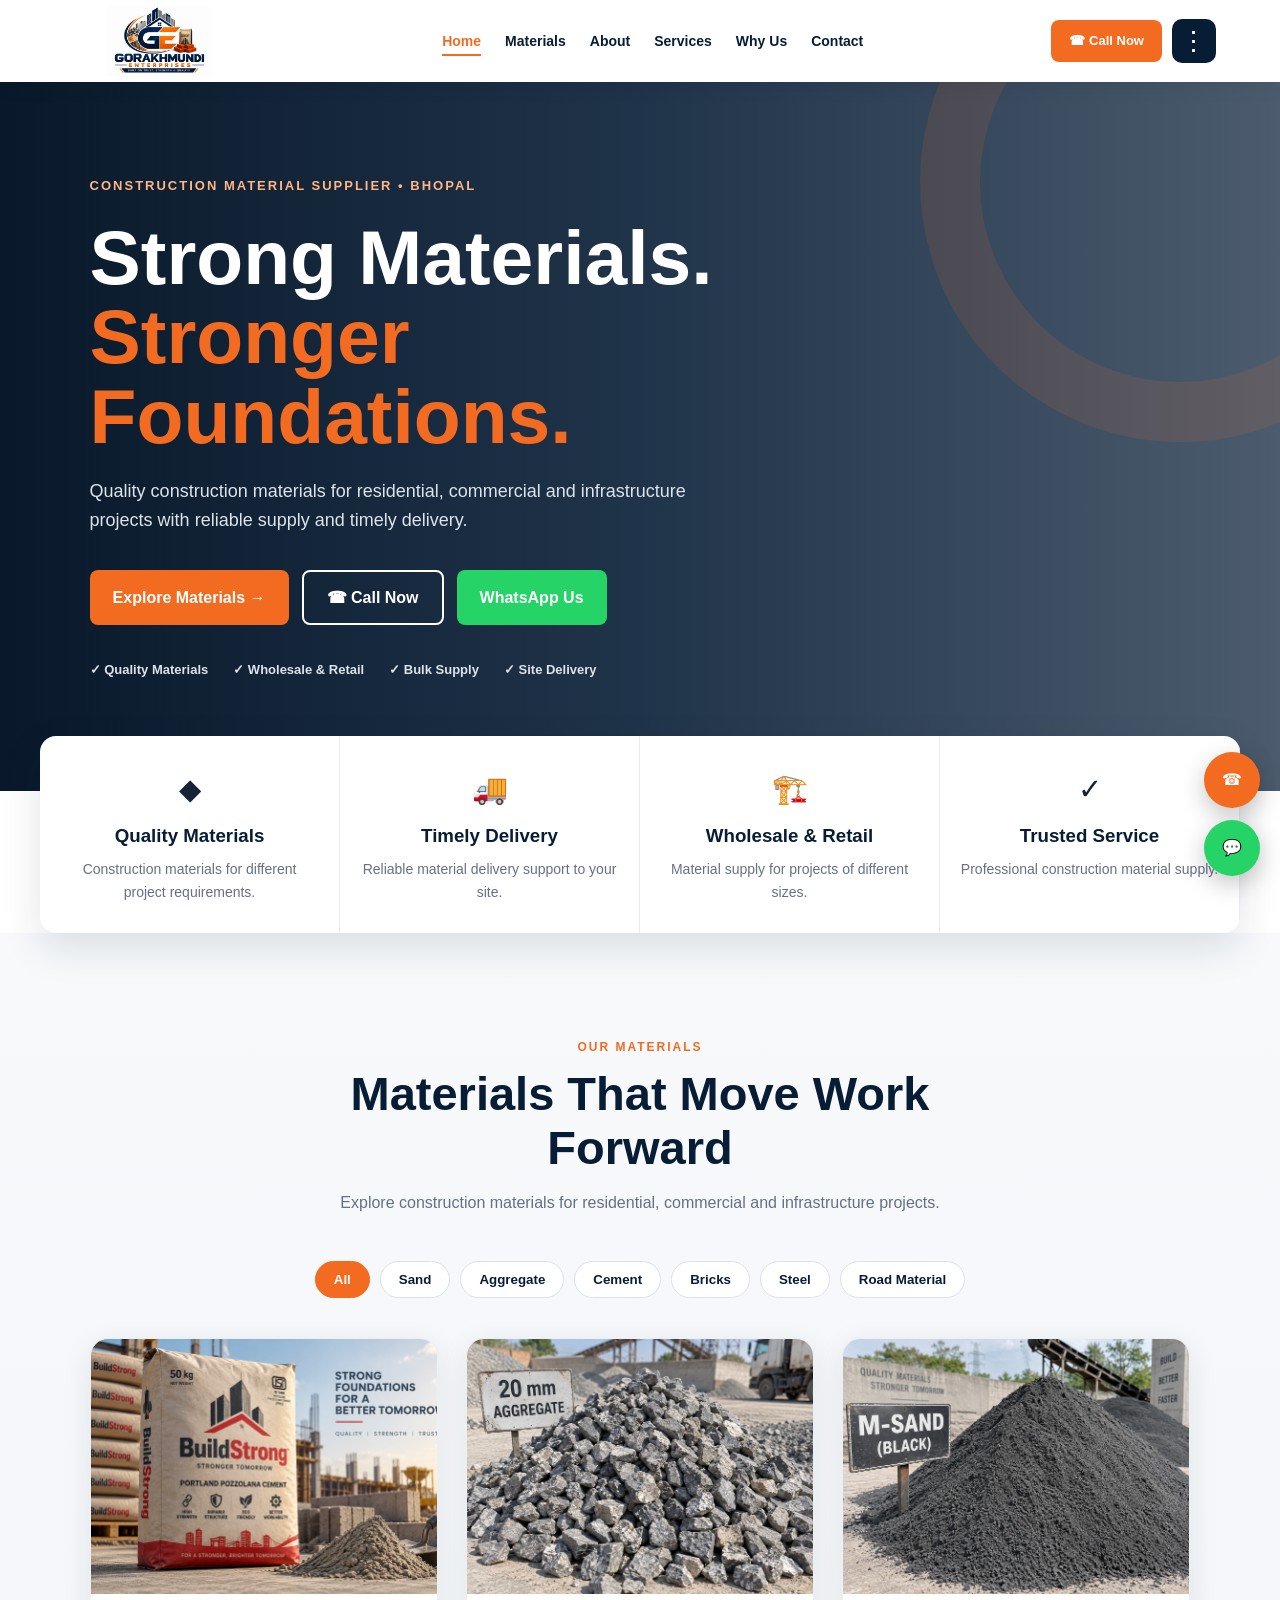
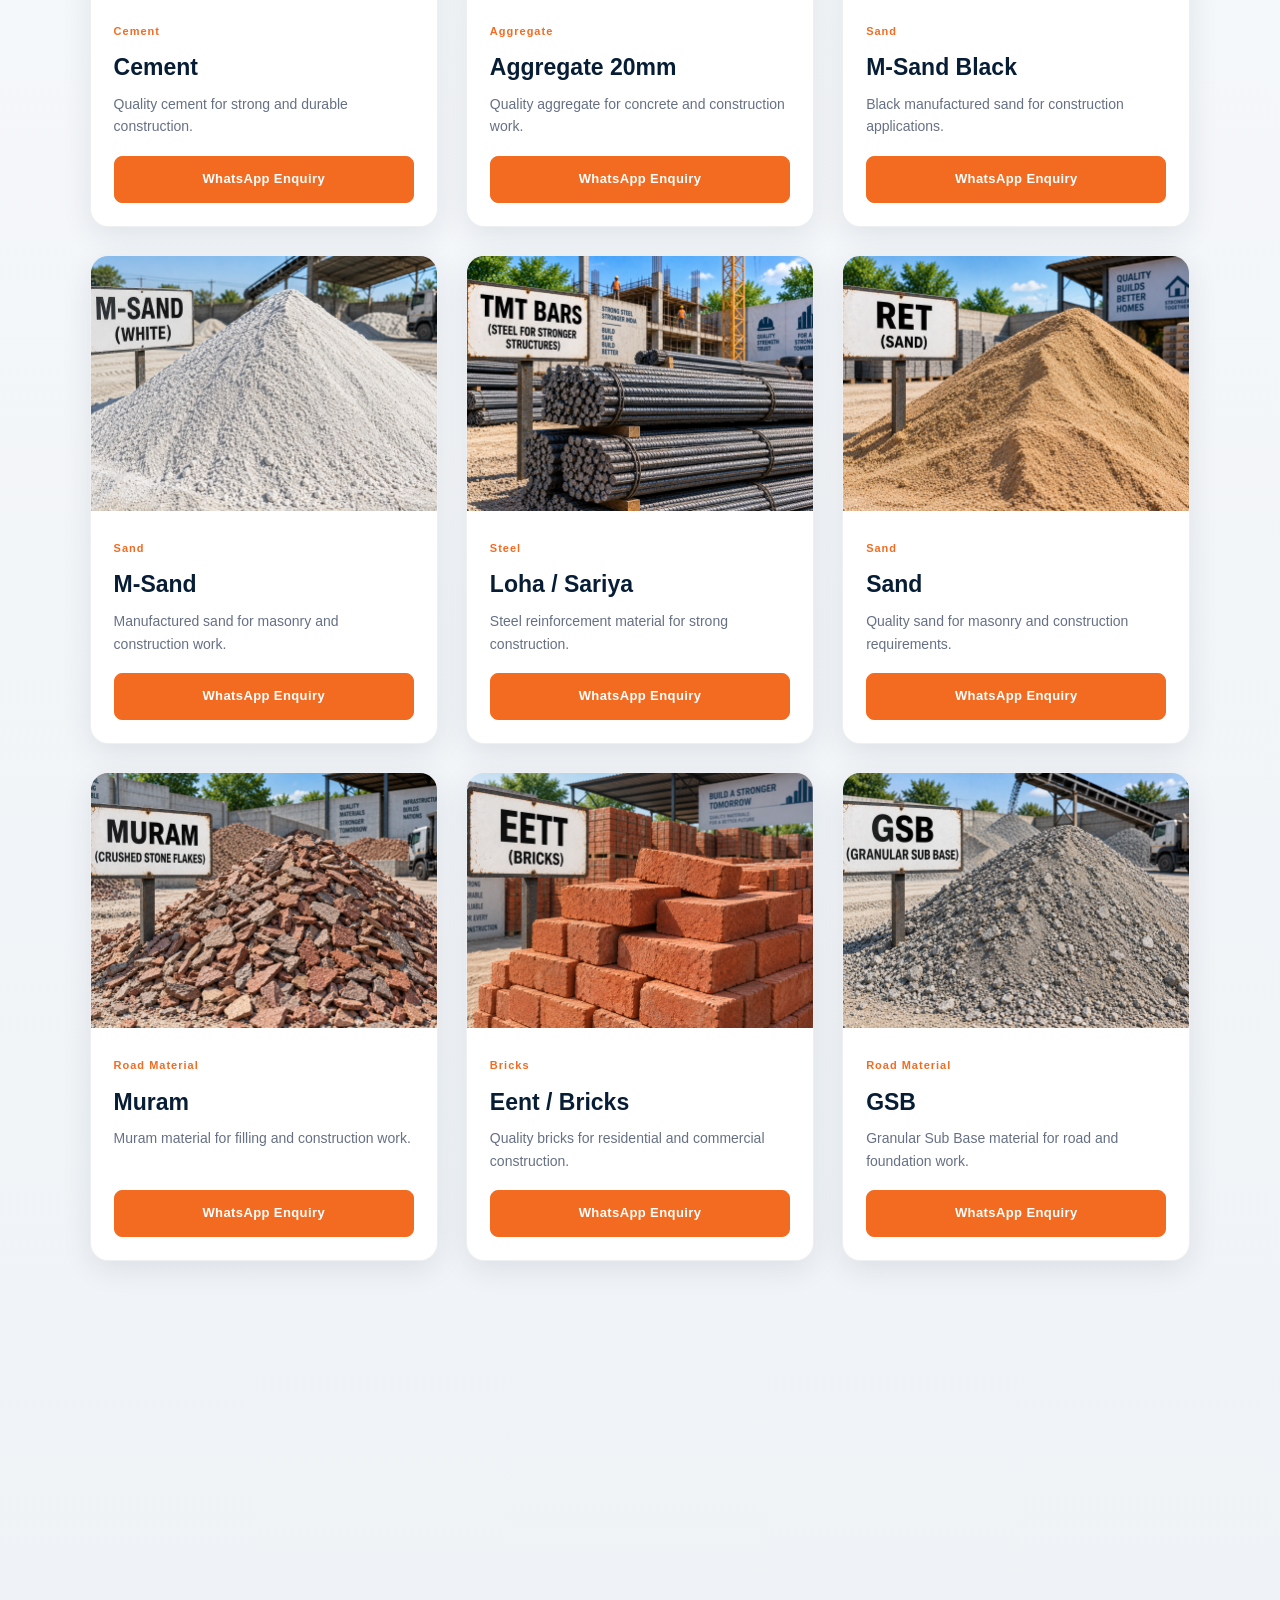
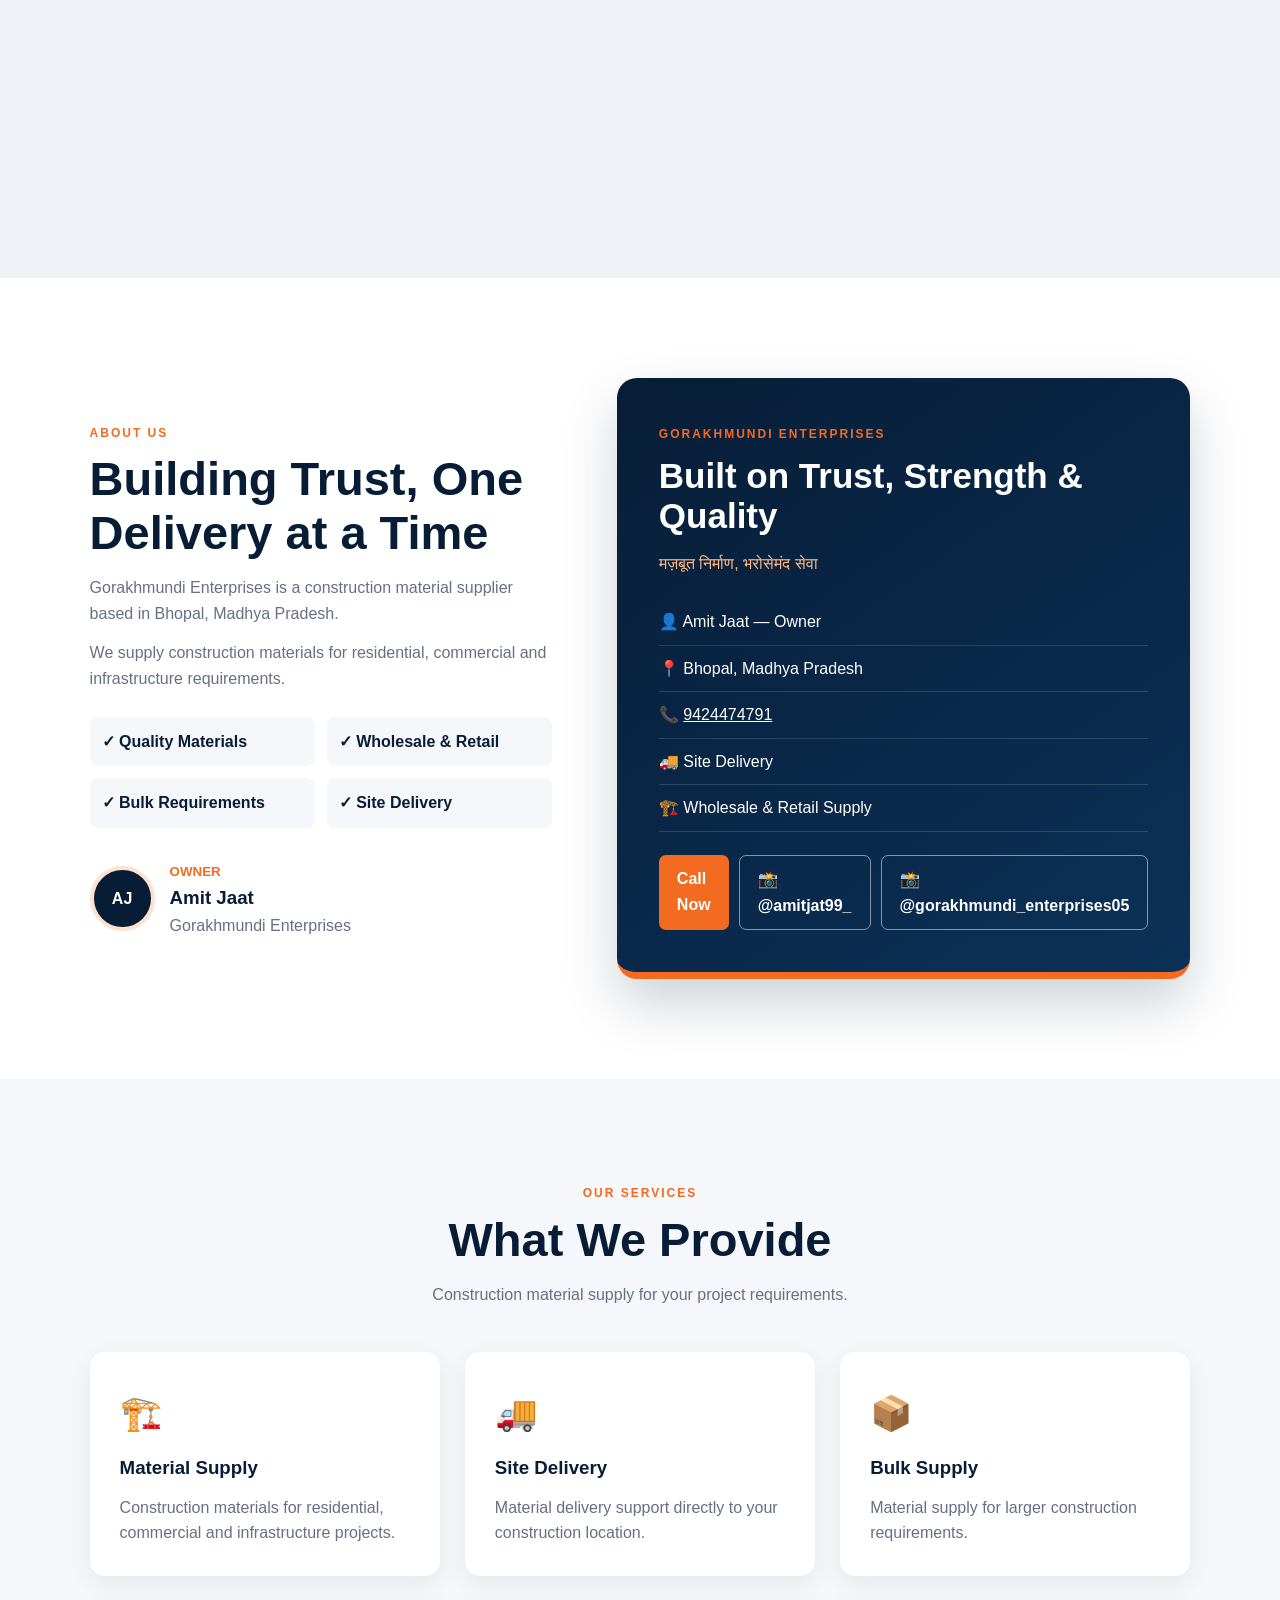
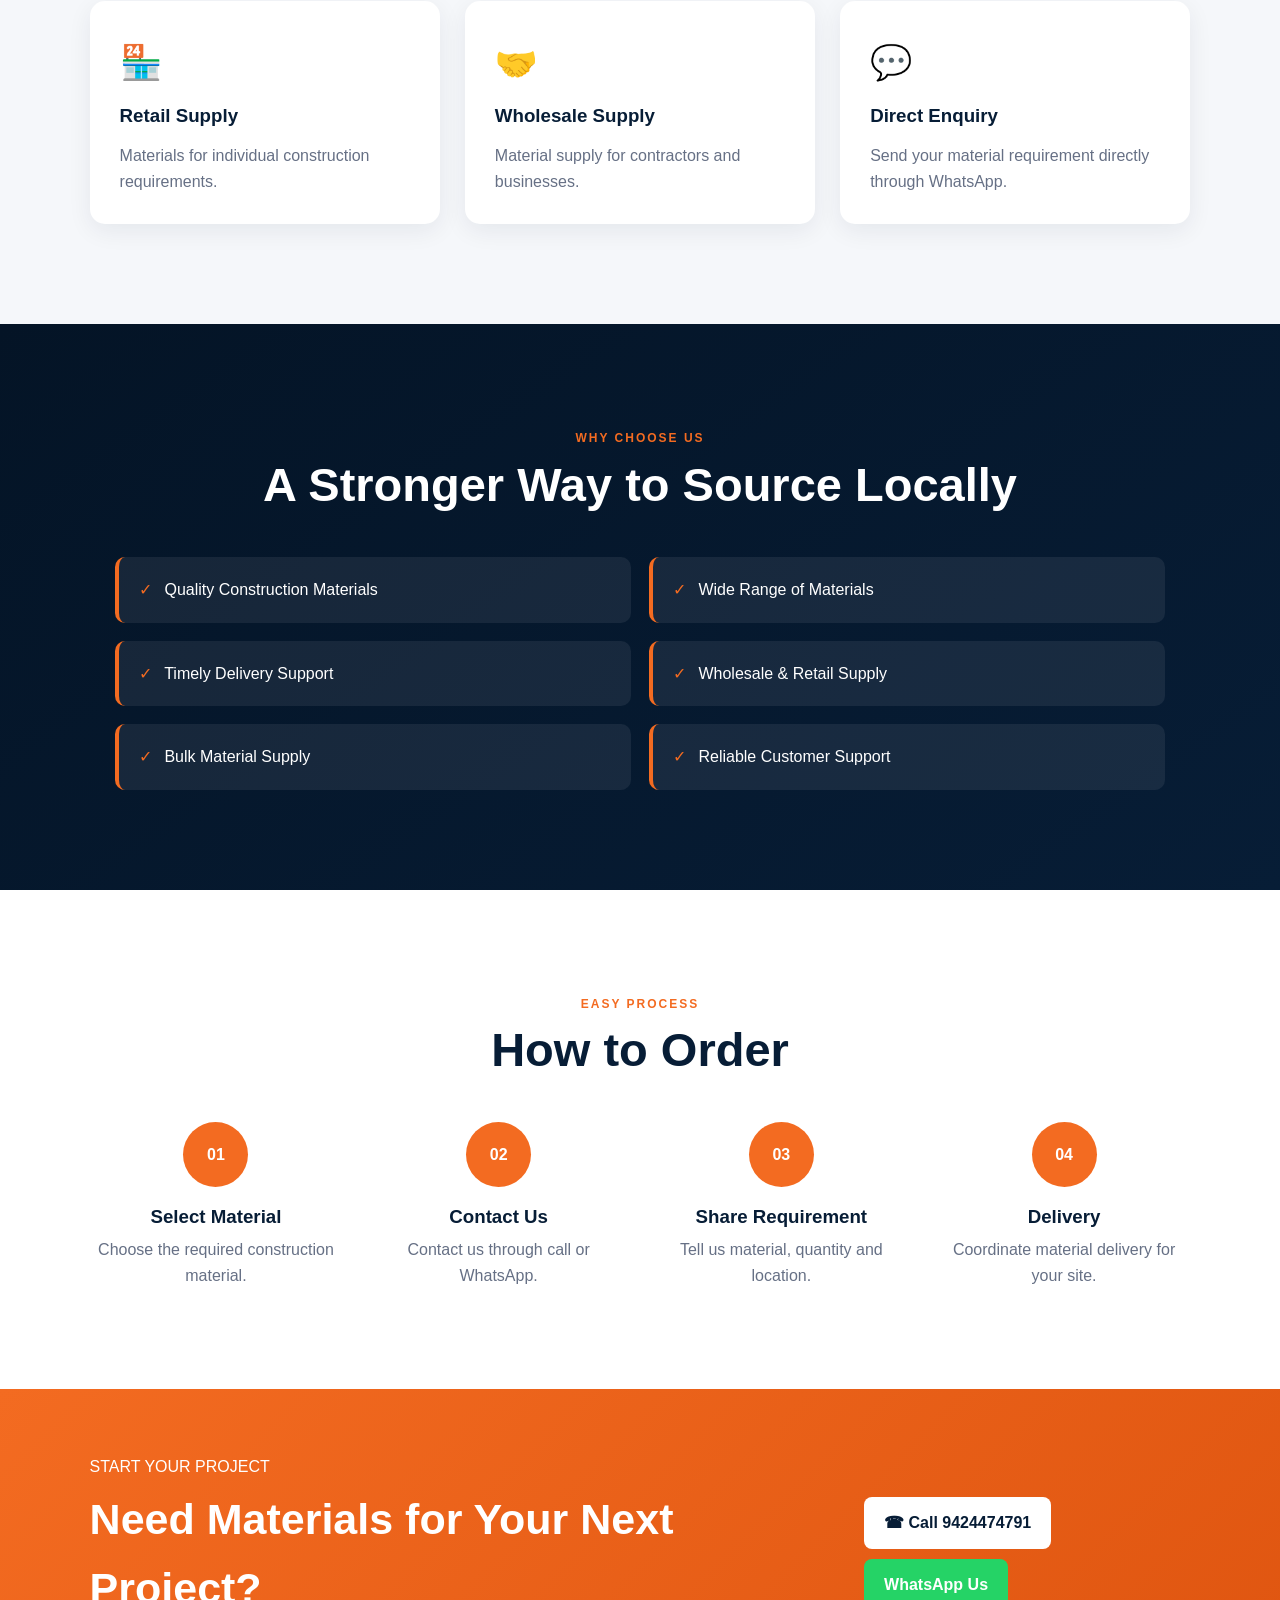
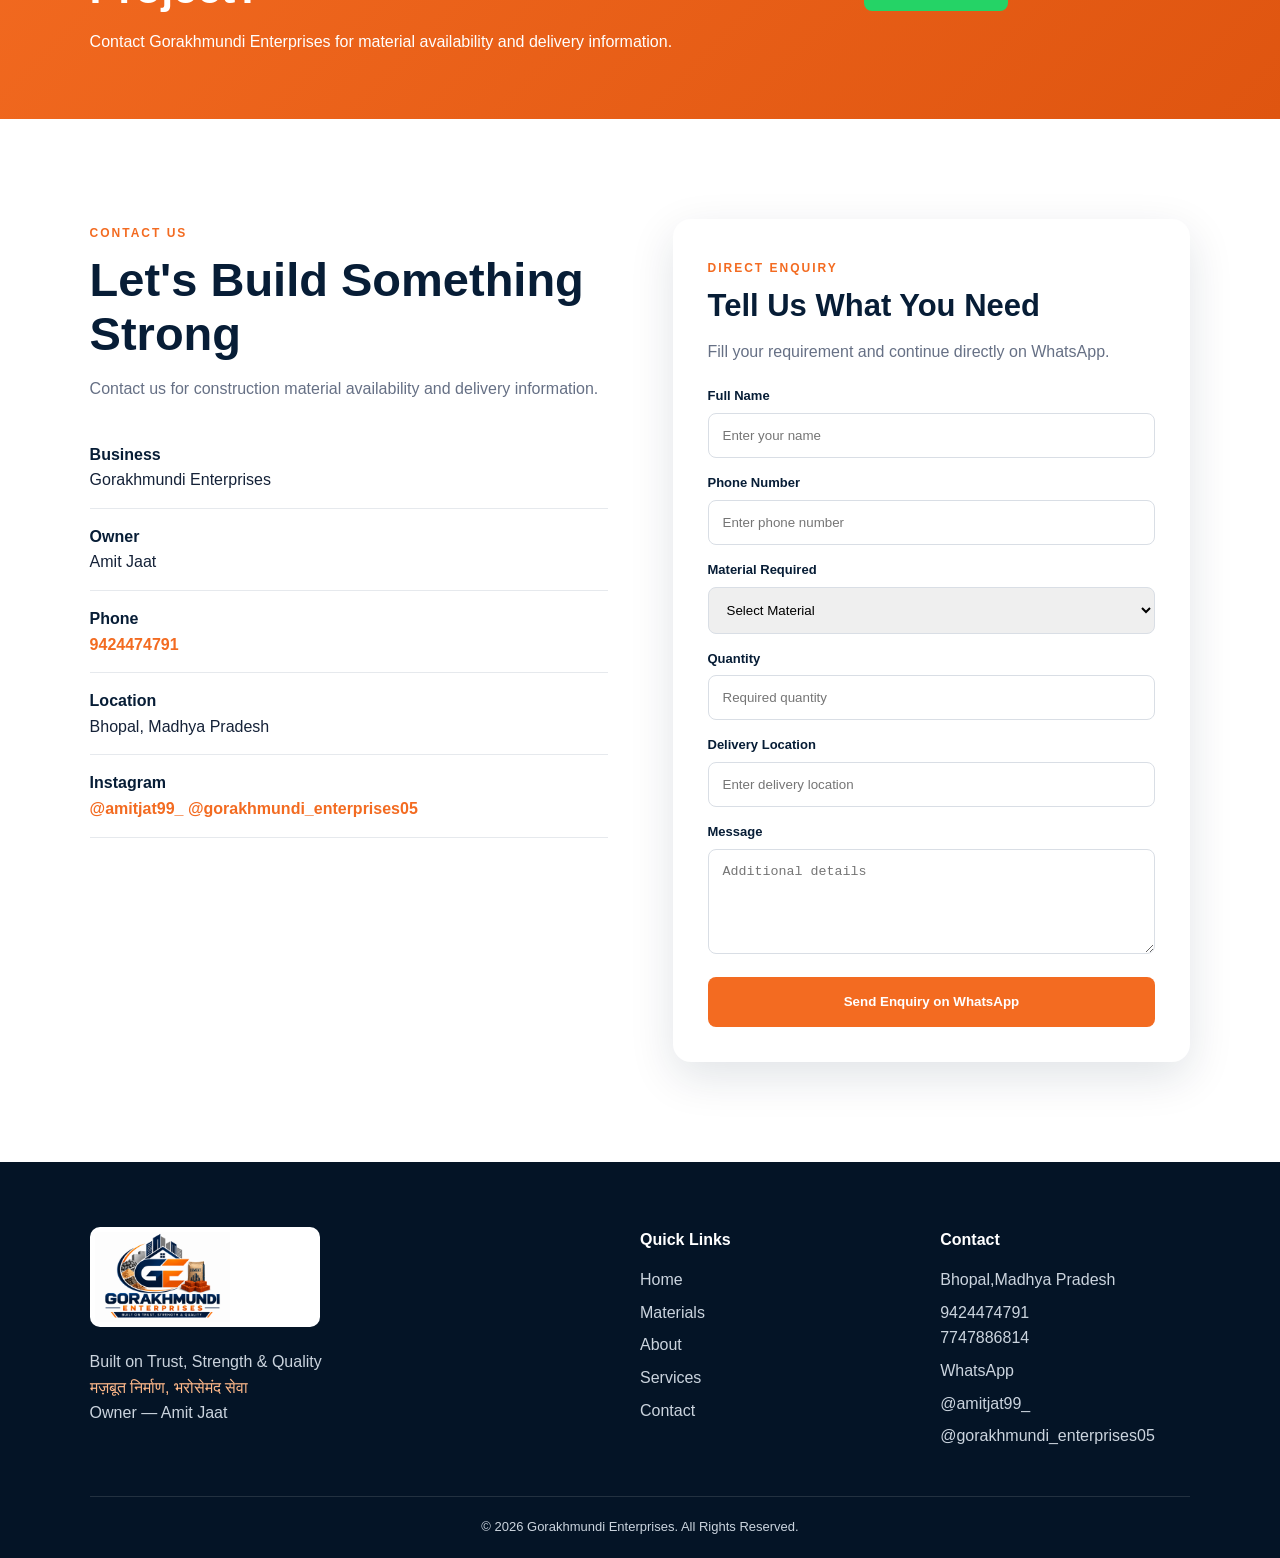
<file: index.html>
<!DOCTYPE html>
<html lang="en">

<head>
    <meta charset="UTF-8">
    <meta name="viewport" content="width=device-width, initial-scale=1.0">

    <title>Gorakhmundi | Gorakhmundi Enterprises - Construction Material Supplier in Bhopal</title>

    <meta name="description" content="Gorakhmundi Enterprises is a construction material supplier in Bhopal, Madhya Pradesh. We supply cement, sand, gitti, M-Sand, bricks and other building materials.">
<meta name="robots" content="index, follow">
    <link rel="stylesheet" href="style.css">
</head>

<body>

    <!-- ================= NAVBAR ================= -->

    <header id="header">

        <nav class="navbar">

            <!-- NEW LOGO -->
            <a href="#home" class="logo">
                <img src="logo.png"
                     alt="Gorakhmundi Enterprises"
                     class="main-logo">
            </a>


            <!-- NAVIGATION -->

            <ul class="nav-links" id="navLinks">

                <li><a href="#home">Home</a></li>

                <li>
                    <a href="#products">
                        Materials
                    </a>
                </li>

                <li>
                    <a href="#about">
                        About
                    </a>
                </li>

                <li>
                    <a href="#services">
                        Services
                    </a>
                </li>

                <li>
                    <a href="#why">
                        Why Us
                    </a>
                </li>

                <li>
                    <a href="#contact">
                        Contact
                    </a>
                </li>

            </ul>


            <div class="nav-actions">

                <!-- CALL BUTTON -->

                <a href="tel:9424474791"
                   class="call-btn click-btn">
                    ☎ Call Now
                </a>


                <!-- THREE DOT MENU -->

                <div class="three-dot-menu">

                    <button
                        type="button"
                        class="three-dot-btn click-btn"
                        id="threeDotBtn"
                        aria-label="More options">
                        ⋮
                    </button>


                    <div
                        class="three-dot-dropdown"
                        id="threeDotDropdown">

                        <a href="tel:9424474791">
                            ☎ Call Now
                        </a>

                        <a href="https://wa.me/919424474791"
                           target="_blank"
                           rel="noopener">
                            💬 WhatsApp
                        </a>

                        <a href="https://www.instagram.com/amitjat99_/" target="_blank" rel="noopener noreferrer">
    ◎ @amitjat99_
</a>

<a href="https://www.instagram.com/gorakhmundi_enterprises05/?hl=en" target="_blank" rel="noopener noreferrer">
    ◎ @gorakhmundi_enterprises05
</a>

                        <a href="#products">
                            🏗 Materials
                        </a>

                        <a href="#contact">
                            ✉ Contact Us
                        </a>

                    </div>

                </div>


                <!-- MOBILE MENU -->

                <button
                    type="button"
                    class="menu-btn click-btn"
                    id="menuBtn"
                    aria-label="Open menu">
                    ☰
                </button>

            </div>

        </nav>

    </header>



    <!-- ================= HERO ================= -->

    <section class="hero" id="home">

        <div class="hero-content">

            <span class="top-text">
                CONSTRUCTION MATERIAL SUPPLIER • BHOPAL
            </span>


            <h1>
                Strong Materials.
                <span>Stronger Foundations.</span>
            </h1>


            <p>
                Quality construction materials for residential,
                commercial and infrastructure projects with
                reliable supply and timely delivery.
            </p>


            <div class="hero-buttons">

                <a href="#products"
                   class="primary-btn click-btn">
                    Explore Materials →
                </a>


                <a href="tel:9424474791"
                   class="secondary-btn click-btn">
                    ☎ Call Now
                </a>


                <a href="https://wa.me/919424474791?text=Hello%20Gorakhmundi%20Enterprises,%20I%20want%20to%20enquire%20about%20construction%20materials."
                   target="_blank"
                   rel="noopener"
                   class="whatsapp-btn click-btn">
                    WhatsApp Us
                </a>

            </div>


            <div class="hero-features">

                <span>✓ Quality Materials</span>

                <span>✓ Wholesale & Retail</span>

                <span>✓ Bulk Supply</span>

                <span>✓ Site Delivery</span>

            </div>

        </div>

    </section>



    <!-- ================= TRUST ================= -->

    <section class="trust">

        <div class="trust-box reveal">

            <div class="trust-icon">◆</div>

            <h3>Quality Materials</h3>

            <p>
                Construction materials for different
                project requirements.
            </p>

        </div>


        <div class="trust-box reveal">

            <div class="trust-icon">🚚</div>

            <h3>Timely Delivery</h3>

            <p>
                Reliable material delivery support
                to your site.
            </p>

        </div>


        <div class="trust-box reveal">

            <div class="trust-icon">🏗️</div>

            <h3>Wholesale & Retail</h3>

            <p>
                Material supply for projects
                of different sizes.
            </p>

        </div>


        <div class="trust-box reveal">

            <div class="trust-icon">✓</div>

            <h3>Trusted Service</h3>

            <p>
                Professional construction
                material supply.
            </p>

        </div>

    </section>



    <!-- ================= PRODUCTS ================= -->

    <section class="products section" id="products">

        <div class="section-heading reveal">

            <span>
                OUR MATERIALS
            </span>

            <h2>
                Materials That Move Work Forward
            </h2>

            <p>
                Explore construction materials for residential,
                commercial and infrastructure projects.
            </p>

        </div>


        <!-- FILTERS -->

        <div class="material-filters reveal">

            <button
                class="filter-btn active click-btn"
                data-filter="All">
                All
            </button>

            <button
                class="filter-btn click-btn"
                data-filter="Sand">
                Sand
            </button>

            <button
                class="filter-btn click-btn"
                data-filter="Aggregate">
                Aggregate
            </button>

            <button
                class="filter-btn click-btn"
                data-filter="Cement">
                Cement
            </button>

            <button
                class="filter-btn click-btn"
                data-filter="Bricks">
                Bricks
            </button>

            <button
                class="filter-btn click-btn"
                data-filter="Steel">
                Steel
            </button>

            <button
                class="filter-btn click-btn"
                data-filter="Road Material">
                Road Material
            </button>

        </div>


        <!-- JS PRODUCTS -->

        <div
            class="products-grid"
            id="productsGrid">
        </div>

    </section>



    <!-- ================= ABOUT ================= -->

    <section class="about section" id="about">

        <div class="about-text reveal">

            <span class="small-title">
                ABOUT US
            </span>


            <h2>
                Building Trust,
                One Delivery at a Time
            </h2>


            <p>
                Gorakhmundi Enterprises is a construction
                material supplier based in Bhopal,
                Madhya Pradesh.
            </p>


            <p>
                We supply construction materials for
                residential, commercial and infrastructure
                requirements.
            </p>


            <div class="about-points">

                <div>
                    ✓ Quality Materials
                </div>

                <div>
                    ✓ Wholesale & Retail
                </div>

                <div>
                    ✓ Bulk Requirements
                </div>

                <div>
                    ✓ Site Delivery
                </div>

            </div>


            <div class="owner">

                <div class="owner-circle">
                    AJ
                </div>


                <div>

                    <small>
                        OWNER
                    </small>

                    <h3>
                        Amit Jaat
                    </h3>

                    <p>
                        Gorakhmundi Enterprises
                    </p>

                </div>

            </div>

        </div>



        <div class="about-card reveal">

            <span class="card-label">
                GORAKHMUNDI ENTERPRISES
            </span>


            <h2>
                Built on Trust,
                Strength & Quality
            </h2>


            <p class="hindi">
                मज़बूत निर्माण, भरोसेमंद सेवा
            </p>


            <div class="business-info">

                <p>
                    👤 Amit Jaat — Owner
                </p>

                <p>
                    📍 Bhopal, Madhya Pradesh
                </p>

                <p>
                    📞
                    <a href="tel:9424474791">
                        9424474791
                    </a>
                </p>

                <p>
                    🚚 Site Delivery
                </p>

                <p>
                    🏗️ Wholesale & Retail Supply
                </p>

            </div>


            <div class="about-buttons">

                <a href="tel:9424474791"
                   class="about-call click-btn">
                    Call Now
                </a>


                <a href="https://www.instagram.com/amitjat99_/" target="_blank" rel="noopener noreferrer"
                   class="about-instagram click-btn">
    📸 @amitjat99_
</a>

<a href="https://www.instagram.com/gorakhmundi_enterprises05/?hl=en" target="_blank" rel="noopener noreferrer"
                   class="about-instagram click-btn">
    📸 @gorakhmundi_enterprises05
</a>

            </div>

        </div>

    </section>



    <!-- ================= SERVICES ================= -->

    <section class="services section" id="services">

        <div class="section-heading reveal">

            <span>
                OUR SERVICES
            </span>

            <h2>
                What We Provide
            </h2>

            <p>
                Construction material supply for
                your project requirements.
            </p>

        </div>


        <div class="services-grid">

            <div class="service-card reveal">

                <div class="service-icon">
                    🏗️
                </div>

                <h3>
                    Material Supply
                </h3>

                <p>
                    Construction materials for residential,
                    commercial and infrastructure projects.
                </p>

            </div>


            <div class="service-card reveal">

                <div class="service-icon">
                    🚚
                </div>

                <h3>
                    Site Delivery
                </h3>

                <p>
                    Material delivery support directly
                    to your construction location.
                </p>

            </div>


            <div class="service-card reveal">

                <div class="service-icon">
                    📦
                </div>

                <h3>
                    Bulk Supply
                </h3>

                <p>
                    Material supply for larger
                    construction requirements.
                </p>

            </div>


            <div class="service-card reveal">

                <div class="service-icon">
                    🏪
                </div>

                <h3>
                    Retail Supply
                </h3>

                <p>
                    Materials for individual
                    construction requirements.
                </p>

            </div>


            <div class="service-card reveal">

                <div class="service-icon">
                    🤝
                </div>

                <h3>
                    Wholesale Supply
                </h3>

                <p>
                    Material supply for contractors
                    and businesses.
                </p>

            </div>


            <div class="service-card reveal">

                <div class="service-icon">
                    💬
                </div>

                <h3>
                    Direct Enquiry
                </h3>

                <p>
                    Send your material requirement
                    directly through WhatsApp.
                </p>

            </div>

        </div>

    </section>



    <!-- ================= WHY US ================= -->

    <section class="why section" id="why">

        <div class="section-heading why-heading reveal">

            <span>
                WHY CHOOSE US
            </span>

            <h2>
                A Stronger Way to Source Locally
            </h2>

        </div>


        <div class="why-grid">

            <div class="reveal">
                <span>✓</span>
                Quality Construction Materials
            </div>

            <div class="reveal">
                <span>✓</span>
                Wide Range of Materials
            </div>

            <div class="reveal">
                <span>✓</span>
                Timely Delivery Support
            </div>

            <div class="reveal">
                <span>✓</span>
                Wholesale & Retail Supply
            </div>

            <div class="reveal">
                <span>✓</span>
                Bulk Material Supply
            </div>

            <div class="reveal">
                <span>✓</span>
                Reliable Customer Support
            </div>

        </div>

    </section>



    <!-- ================= HOW TO ORDER ================= -->

    <section class="section process">

        <div class="section-heading reveal">

            <span>
                EASY PROCESS
            </span>

            <h2>
                How to Order
            </h2>

        </div>


        <div class="steps">

            <div class="step reveal">

                <span>01</span>

                <h3>
                    Select Material
                </h3>

                <p>
                    Choose the required construction material.
                </p>

            </div>


            <div class="step reveal">

                <span>02</span>

                <h3>
                    Contact Us
                </h3>

                <p>
                    Contact us through call or WhatsApp.
                </p>

            </div>


            <div class="step reveal">

                <span>03</span>

                <h3>
                    Share Requirement
                </h3>

                <p>
                    Tell us material, quantity and location.
                </p>

            </div>


            <div class="step reveal">

                <span>04</span>

                <h3>
                    Delivery
                </h3>

                <p>
                    Coordinate material delivery for your site.
                </p>

            </div>

        </div>

    </section>



    <!-- ================= CTA ================= -->

    <section class="cta">

        <div class="reveal">

            <span>
                START YOUR PROJECT
            </span>

            <h2>
                Need Materials for Your Next Project?
            </h2>

            <p>
                Contact Gorakhmundi Enterprises for
                material availability and delivery information.
            </p>

        </div>


        <div class="cta-buttons reveal">

            <a href="tel:9424474791"
               class="click-btn">
                ☎ Call 9424474791
            </a>


            <a href="https://wa.me/919424474791"
               target="_blank"
               rel="noopener"
               class="cta-whatsapp click-btn">
                WhatsApp Us
            </a>

        </div>

    </section>



    <!-- ================= CONTACT ================= -->

    <section class="contact section" id="contact">

        <div class="contact-info reveal">

            <span class="small-title">
                CONTACT US
            </span>


            <h2>
                Let's Build Something Strong
            </h2>


            <p>
                Contact us for construction material
                availability and delivery information.
            </p>


            <div class="contact-item">

                <strong>
                    Business
                </strong>

                <p>
                    Gorakhmundi Enterprises
                </p>

            </div>


            <div class="contact-item">

                <strong>
                    Owner
                </strong>

                <p>
                    Amit Jaat
                </p>

            </div>


            <div class="contact-item">

                <strong>
                    Phone
                </strong>

                <a href="tel:9424474791">
                    9424474791
                </a>

            </div>


            <div class="contact-item">

                <strong>
                    Location
                </strong>

                <p>
                    Bhopal, Madhya Pradesh
                </p>

            </div>


            <div class="contact-item">

                <strong>
                    Instagram
                </strong>

                <a href="https://www.instagram.com/amitjat99_/" target="_blank" rel="noopener noreferrer">
    @amitjat99_
</a>

<a href="https://www.instagram.com/gorakhmundi_enterprises05/?hl=en" target="_blank" rel="noopener noreferrer">
    @gorakhmundi_enterprises05
</a>

            </div>

        </div>



        <!-- ENQUIRY FORM -->

        <form
            id="enquiryForm"
            class="contact-form reveal">

            <span class="small-title">
                DIRECT ENQUIRY
            </span>


            <h2>
                Tell Us What You Need
            </h2>


            <p class="form-text">
                Fill your requirement and continue
                directly on WhatsApp.
            </p>


            <label for="name">
                Full Name
            </label>

            <input
                type="text"
                id="name"
                placeholder="Enter your name"
                required>


            <label for="phone">
                Phone Number
            </label>

            <input
                type="tel"
                id="phone"
                placeholder="Enter phone number"
                required>


            <label for="material">
                Material Required
            </label>


            <select id="material" required>

                <option value="">
                    Select Material
                </option>

                <option>Cement</option>

                <option>
                    Aggregate 20mm
                </option>

                <option>
                    M-Sand Black
                </option>

                <option>
                    M-Sand
                </option>

                <option>
                    Loha / Sariya
                </option>

                <option>
                    Sand
                </option>

                <option>
                    Muram
                </option>

                <option>
                    Eent / Bricks
                </option>

                <option>
                    GSB
                </option>

                <option>
                    Dust
                </option>

                <option>
                    Jeera
                </option>

                <option>
                    Gitti 40mm
                </option>

            </select>


            <label for="quantity">
                Quantity
            </label>

            <input
                type="text"
                id="quantity"
                placeholder="Required quantity">


            <label for="location">
                Delivery Location
            </label>

            <input
                type="text"
                id="location"
                placeholder="Enter delivery location"
                required>


            <label for="message">
                Message
            </label>

            <textarea
                id="message"
                rows="5"
                placeholder="Additional details"></textarea>


            <button
                type="submit"
                class="click-btn">
                Send Enquiry on WhatsApp
            </button>

        </form>

    </section>



    <!-- ================= FOOTER ================= -->

    <footer>

        <div class="footer-grid">

            <div>

                <img
                    src="logo.png"
                    alt="Gorakhmundi Enterprises"
                    class="footer-logo">

                <p>
                    Built on Trust, Strength & Quality
                </p>

                <p class="hindi">
                    मज़बूत निर्माण, भरोसेमंद सेवा
                </p>

                <p>
                    Owner — Amit Jaat
                </p>

            </div>


            <div>

                <h4>
                    Quick Links
                </h4>

                <a href="#home">
                    Home
                </a>

                <a href="#products">
                    Materials
                </a>

                <a href="#about">
                    About
                </a>

                <a href="#services">
                    Services
                </a>

                <a href="#contact">
                    Contact
                </a>

            </div>


            <div>

                <h4>
                    Contact
                </h4>

                <p>
                    Bhopal,Madhya Pradesh
                </p>

                <a href="tel:9424474791">
                    9424474791
                    <br>7747886814</br>
                </a>

                <a href="https://wa.me/919424474791"
                   target="_blank"
                   rel="noopener">
                    WhatsApp
                </a>

                <a href="https://www.instagram.com/amitjat99_/" target="_blank" rel="noopener noreferrer">
    @amitjat99_
</a>

<a href="https://www.instagram.com/gorakhmundi_enterprises05/?hl=en" target="_blank" rel="noopener noreferrer">
    @gorakhmundi_enterprises05
</a>
               
                
            </div>

        </div>


        <div class="copyright">

            © 2026 Gorakhmundi Enterprises.
            All Rights Reserved.

        </div>

    </footer>



    <!-- ================= FLOATING BUTTONS ================= -->

    <a href="tel:9424474791"
       class="floating-call click-btn"
       aria-label="Call">
        ☎
    </a>


    <a href="https://wa.me/919424474791"
       target="_blank"
       rel="noopener"
       class="floating-whatsapp click-btn"
       aria-label="WhatsApp">
        💬
    </a>


    <script src="script.js"></script>

</body>

</html>
</file>
<file: style.css>
/* =====================================================
   GORAKHMUNDI ENTERPRISES
   FINAL STYLE.CSS
===================================================== */

* {
    margin: 0;
    padding: 0;
    box-sizing: border-box;
}


:root {

    --navy: #071d36;
    --navy2: #0c3158;
    --darknavy: #041426;

    --orange: #f36b21;
    --orange-dark: #d95612;

    --green: #25d366;
    --green-dark: #1caf55;

    --white: #ffffff;
    --light: #f5f7fa;

    --gray: #667085;
    --dark: #152238;

}


html {

    scroll-behavior: smooth;

    scroll-padding-top: 90px;

}


body {

    font-family:
        Arial,
        Helvetica,
        sans-serif;

    background: #ffffff;

    color: var(--dark);

    line-height: 1.6;

    overflow-x: hidden;

}


a {

    -webkit-tap-highlight-color:
        transparent;

}



/* =====================================================
   NAVBAR
===================================================== */

header {

    position: sticky;

    top: 0;

    z-index: 1000;

}


.navbar {

    min-height: 82px;

    padding:
        5px 5%;

    display: flex;

    align-items: center;

    justify-content:
        space-between;

    gap: 20px;

    background:
        rgba(
            255,
            255,
            255,
            0.98
        );

    box-shadow:
        0 4px 20px
        rgba(
            0,
            0,
            0,
            0.07
        );

    transition:
        0.3s ease;

}


header.scrolled .navbar {

    box-shadow:
        0 10px 35px
        rgba(
            7,
            29,
            54,
            0.15
        );

}



/* =====================================================
   NEW BUSINESS LOGO
===================================================== */

.logo {

    display: flex;

    align-items: center;

    flex-shrink: 0;

    text-decoration: none;

}


.main-logo {

    width: 190px;

    height: 70px;

    display: block;

    object-fit: contain;

    transition:
        transform 0.3s ease;

}


.main-logo:hover {

    transform:
        scale(1.04);

}



/* =====================================================
   NAVIGATION LINKS
===================================================== */

.nav-links {

    display: flex;

    align-items: center;

    gap: 24px;

    list-style: none;

}


.nav-links a {

    position: relative;

    text-decoration: none;

    color: var(--navy);

    font-size: 14px;

    font-weight: 800;

    transition:
        0.25s ease;

}


.nav-links a:hover,
.nav-links a.active-link {

    color:
        var(--orange);

}


.nav-links a::after {

    content: "";

    position: absolute;

    left: 0;

    bottom: -7px;

    width: 0;

    height: 2px;

    background:
        var(--orange);

    transition:
        0.3s ease;

}


.nav-links a:hover::after,
.nav-links a.active-link::after {

    width: 100%;

}



/* =====================================================
   NAV ACTIONS
===================================================== */

.nav-actions {

    display: flex;

    align-items: center;

    gap: 10px;

}


.call-btn {

    padding:
        11px 18px;

    border-radius:
        8px;

    background:
        var(--orange);

    color: white;

    text-decoration: none;

    font-size: 13px;

    font-weight: 800;

}


.call-btn:hover {

    background:
        var(--orange-dark);

}



/* =====================================================
   THREE DOT MENU
===================================================== */

.three-dot-menu {

    position: relative;

}


.three-dot-btn {

    width: 44px;

    height: 44px;

    display: flex;

    align-items: center;

    justify-content: center;

    border: none;

    border-radius:
        10px;

    background:
        var(--navy);

    color: white;

    font-size: 27px;

    cursor: pointer;

    transition:
        0.25s ease;

}


.three-dot-btn:hover {

    background:
        var(--orange);

    transform:
        scale(1.06);

}


.three-dot-dropdown {

    position: absolute;

    right: 0;

    top: 55px;

    width: 215px;

    padding: 10px;

    background: white;

    border-radius:
        14px;

    box-shadow:
        0 18px 50px
        rgba(
            7,
            29,
            54,
            0.22
        );

    opacity: 0;

    visibility: hidden;

    transform:
        translateY(-10px)
        scale(0.95);

    transform-origin:
        top right;

    transition:
        0.25s ease;

    z-index: 3000;

}


.three-dot-dropdown.active {

    opacity: 1;

    visibility: visible;

    transform:
        translateY(0)
        scale(1);

}


.three-dot-dropdown a {

    display: block;

    padding:
        12px 14px;

    border-radius:
        8px;

    color:
        var(--navy);

    text-decoration: none;

    font-size: 14px;

    font-weight: 700;

    transition:
        0.2s ease;

}


.three-dot-dropdown a:hover {

    background:
        #fff1e8;

    color:
        var(--orange);

    transform:
        translateX(4px);

}



/* =====================================================
   MOBILE MENU
===================================================== */

.menu-btn {

    display: none;

    width: 44px;

    height: 44px;

    border: none;

    border-radius:
        8px;

    background:
        var(--navy);

    color: white;

    font-size: 24px;

    cursor: pointer;

}



/* =====================================================
   BUTTON CLICK ANIMATION
===================================================== */

.click-btn {

    transition:

        transform
        0.2s ease,

        background-color
        0.2s ease,

        color
        0.2s ease,

        box-shadow
        0.2s ease;

}


.click-btn:active {

    transform:
        scale(0.92) !important;

}


.button-clicked {

    animation:
        buttonClick
        0.4s ease;

}


@keyframes buttonClick {

    0% {

        transform:
            scale(1);

    }

    45% {

        transform:
            scale(0.90);

    }

    75% {

        transform:
            scale(1.04);

    }

    100% {

        transform:
            scale(1);

    }

}



/* =====================================================
   HERO
===================================================== */

.hero {

    min-height: 650px;

    display: flex;

    align-items: center;

    padding:
        90px 7%
        110px;

    background:

        linear-gradient(

            90deg,

            rgba(
                4,
                20,
                38,
                0.98
            ),

            rgba(
                7,
                29,
                54,
                0.90
            ),

            rgba(
                7,
                29,
                54,
                0.72
            )

        );

    position: relative;

    overflow: hidden;

}


.hero::after {

    content: "";

    position: absolute;

    width: 400px;

    height: 400px;

    right: -160px;

    top: -160px;

    border-radius: 50%;

    border:

        60px solid

        rgba(
            243,
            107,
            33,
            0.12
        );

}


.hero-content {

    position: relative;

    z-index: 2;

    max-width: 790px;

    animation:
        heroStart
        0.9s ease;

}


@keyframes heroStart {

    from {

        opacity: 0;

        transform:
            translateY(35px);

    }

    to {

        opacity: 1;

        transform:
            translateY(0);

    }

}


.top-text {

    color: #ffb584;

    font-size: 13px;

    font-weight: 900;

    letter-spacing: 2px;

}


.hero h1 {

    margin:
        20px 0;

    color: white;

    font-size:

        clamp(
            45px,
            6vw,
            78px
        );

    line-height: 1.04;

}


.hero h1 span {

    display: block;

    color:
        var(--orange);

}


.hero p {

    max-width: 650px;

    color: #dce3eb;

    font-size: 18px;

}


.hero-buttons {

    display: flex;

    flex-wrap: wrap;

    gap: 13px;

    margin-top: 35px;

}


.hero-buttons a {

    min-height: 50px;

    display: inline-flex;

    align-items: center;

    justify-content: center;

    padding:
        13px 23px;

    border-radius:
        8px;

    text-decoration: none;

    font-weight: 800;

}


.primary-btn {

    background:
        var(--orange);

    color: white;

}


.primary-btn:hover {

    background:
        var(--orange-dark);

    transform:
        translateY(-3px);

}


.secondary-btn {

    border:
        2px solid white;

    color: white;

}


.secondary-btn:hover {

    background: white;

    color:
        var(--navy);

}


.whatsapp-btn {

    background:
        var(--green);

    color: white;

}


.whatsapp-btn:hover {

    background:
        var(--green-dark);

}


.hero-features {

    margin-top: 35px;

    display: flex;

    flex-wrap: wrap;

    gap:
        12px 25px;

}


.hero-features span {

    color: #dce3eb;

    font-size: 13px;

    font-weight: 700;

}



/* =====================================================
   TRUST
===================================================== */

.trust {

    position: relative;

    z-index: 5;

    max-width: 1200px;

    margin:
        -55px auto 0;

    display: grid;

    grid-template-columns:
        repeat(
            4,
            1fr
        );

    background: white;

    border-radius:
        16px;

    box-shadow:
        0 15px 40px
        rgba(
            7,
            29,
            54,
            0.12
        );

    overflow: hidden;

}


.trust-box {

    padding:
        30px 20px;

    text-align: center;

    border-right:
        1px solid
        #e8ebef;

    transition:
        0.3s ease;

}


.trust-box:hover {

    background:
        #fff8f3;

}


.trust-icon {

    font-size: 29px;

}


.trust-box h3 {

    margin:
        8px 0;

    color:
        var(--navy);

}


.trust-box p {

    color:
        var(--gray);

    font-size: 14px;

}



/* =====================================================
   COMMON
===================================================== */

.section {

    padding:
        100px 7%;

}


.section-heading {

    max-width: 760px;

    margin:
        0 auto 45px;

    text-align: center;

}


.section-heading span,
.small-title,
.card-label {

    color:
        var(--orange);

    font-size: 12px;

    font-weight: 900;

    letter-spacing: 2px;

}


.section-heading h2,
.about h2,
.contact h2 {

    margin:
        8px 0 15px;

    color:
        var(--navy);

    font-size:

        clamp(
            31px,
            4vw,
            47px
        );

    line-height: 1.15;

}


.section-heading p {

    color:
        var(--gray);

}



/* =====================================================
   MATERIAL FILTERS
===================================================== */

.material-filters {

    display: flex;

    justify-content: center;

    flex-wrap: wrap;

    gap: 10px;

    margin-bottom: 40px;

}


.filter-btn {

    padding:
        10px 18px;

    border:
        1px solid
        #dce2e8;

    border-radius:
        50px;

    background: white;

    color:
        var(--navy);

    font-weight: 800;

    cursor: pointer;

}


.filter-btn:hover {

    border-color:
        var(--orange);

    color:
        var(--orange);

}


.filter-btn.active {

    background:
        var(--orange);

    border-color:
        var(--orange);

    color: white;

}



/* =====================================================
   PRODUCTS
===================================================== */

.products {

    background:

        linear-gradient(

            180deg,

            #f7f9fb,

            #eef2f6

        );

}


.products-grid {

    max-width: 1250px;

    margin: auto;

    display: grid;

    grid-template-columns:
        repeat(
            3,
            1fr
        );

    gap: 28px;

}


.product-card {

    background: white;

    border-radius:
        18px;

    overflow: hidden;

    border:

        1px solid

        rgba(
            7,
            29,
            54,
            0.07
        );

    box-shadow:

        0 8px 30px

        rgba(
            7,
            29,
            54,
            0.09
        );

    cursor: pointer;

    transition:

        transform
        0.4s ease,

        box-shadow
        0.4s ease,

        border-color
        0.4s ease;

}


.product-card:hover {

    transform:

        translateY(-12px)

        scale(1.02);

    border-color:
        var(--orange);

    box-shadow:

        0 25px 55px

        rgba(
            7,
            29,
            54,
            0.18
        );

}


.product-image {

    height: 255px;

    overflow: hidden;

    background:
        #e9edf1;

}


.product-image img {

    width: 100%;

    height: 100%;

    object-fit: cover;

    transition:
        transform
        0.5s ease;

}


.product-card:hover
.product-image img {

    transform:
        scale(1.09);

}


.product-body {

    padding: 23px;

}


.product-category {

    color:
        var(--orange);

    font-size: 11px;

    font-weight: 900;

    letter-spacing: 1px;

}


.product-body h3 {

    margin:
        7px 0;

    color:
        var(--navy);

    font-size: 23px;

}


.product-body p {

    min-height: 45px;

    color:
        var(--gray);

    font-size: 14px;

}



/* =====================================================
   WHATSAPP ENQUIRY - ORANGE
===================================================== */

.product-whatsapp {

    width: 100%;

    margin-top: 18px;

    display: flex;

    align-items: center;

    justify-content: center;

    padding:
        12px 15px;

    background:
        var(--orange);

    color: white;

    border:
        1px solid
        var(--orange);

    border-radius:
        8px;

    text-decoration: none;

    font-size: 13px;

    font-weight: 800;

    letter-spacing:
        0.4px;

    transition:

        background-color
        0.25s ease,

        color
        0.25s ease,

        border-color
        0.25s ease,

        transform
        0.25s ease,

        box-shadow
        0.25s ease;

}


.product-whatsapp:hover {

    background:
        var(--orange-dark);

    border-color:
        var(--orange-dark);

    color: white;

    transform:
        translateY(-2px);

    box-shadow:

        0 7px 18px

        rgba(
            243,
            107,
            33,
            0.25
        );

}


.product-whatsapp:active {

    background:
        var(--navy)
        !important;

    border-color:
        var(--navy)
        !important;

    color:
        white
        !important;

    transform:
        scale(0.94)
        !important;

}


.product-whatsapp.whatsapp-clicked {

    background:
        var(--navy)
        !important;

    border-color:
        var(--navy)
        !important;

    color:
        white
        !important;

}



/* =====================================================
   MATERIAL ENTRY ANIMATION
===================================================== */

.product-card.material-hidden {

    opacity: 0;

    transform:

        translateY(45px)

        scale(0.90);

}


.product-card.material-show {

    animation:

        materialEntry

        0.65s

        cubic-bezier(
            .2,
            .8,
            .2,
            1
        );

}


@keyframes materialEntry {

    0% {

        opacity: 0;

        transform:

            translateY(45px)

            scale(0.90);

    }

    65% {

        opacity: 1;

        transform:

            translateY(-7px)

            scale(1.03);

    }

    100% {

        opacity: 1;

        transform:

            translateY(0)

            scale(1);

    }

}



/* MATERIAL CLICK POP */

.product-card.material-click-pop {

    animation:

        materialClickPop

        0.45s ease;

}


@keyframes materialClickPop {

    0% {

        transform:
            scale(1);

    }

    45% {

        transform:
            scale(1.055);

    }

    70% {

        transform:
            scale(0.985);

    }

    100% {

        transform:
            scale(1);

    }

}



/* =====================================================
   ABOUT
===================================================== */

.about {

    display: grid;

    grid-template-columns:

        1.1fr

        0.9fr;

    gap: 65px;

    align-items: center;

}


.about-text > p {

    margin-bottom: 14px;

    color:
        var(--gray);

}


.about-points {

    margin-top: 25px;

    display: grid;

    grid-template-columns:
        repeat(
            2,
            1fr
        );

    gap: 12px;

}


.about-points div {

    padding: 12px;

    background:
        var(--light);

    border-radius:
        8px;

    color:
        var(--navy);

    font-weight: 700;

}


.owner {

    margin-top: 30px;

    display: flex;

    align-items: center;

    gap: 15px;

}


.owner-circle {

    width: 65px;

    height: 65px;

    display: grid;

    place-items: center;

    border-radius:
        50%;

    background:
        var(--navy);

    color: white;

    border:

        4px solid

        #ffe1d0;

    font-weight: 900;

}


.owner small {

    color:
        var(--orange);

    font-weight: 900;

}


.owner h3 {

    color:
        var(--navy);

}


.owner p {

    color:
        var(--gray);

}


.about-card {

    padding: 42px;

    border-radius:
        20px;

    background:

        linear-gradient(

            145deg,

            var(--navy),

            var(--navy2)

        );

    color: white;

    border-bottom:

        7px solid

        var(--orange);

    box-shadow:

        0 25px 55px

        rgba(
            7,
            29,
            54,
            0.20
        );

}


.about-card h2 {

    margin-top: 10px;

    color: white;

    font-size: 35px;

}


.hindi {

    color:
        #ffb98a;

}


.business-info {

    margin-top: 22px;

}


.business-info p {

    padding:
        10px 0;

    border-bottom:

        1px solid

        rgba(
            255,
            255,
            255,
            0.14
        );

}


.business-info a {

    color: white;

}


.about-buttons {

    margin-top: 23px;

    display: flex;

    gap: 10px;

}


.about-buttons a {

    padding:
        11px 18px;

    border-radius:
        7px;

    text-decoration: none;

    font-weight: 800;

}


.about-call {

    background:
        var(--orange);

    color: white;

}


.about-instagram {

    border:

        1px solid

        rgba(
            255,
            255,
            255,
            0.5
        );

    color: white;

}



/* =====================================================
   SERVICES
===================================================== */

.services {

    background:
        var(--light);

}


.services-grid {

    max-width: 1200px;

    margin: auto;

    display: grid;

    grid-template-columns:
        repeat(
            3,
            1fr
        );

    gap: 25px;

}


.service-card {

    padding: 30px;

    border-radius:
        15px;

    background: white;

    box-shadow:

        0 7px 25px

        rgba(
            7,
            29,
            54,
            0.07
        );

    border-top:

        4px solid

        transparent;

    transition:
        0.3s ease;

}


.service-card:hover {

    border-color:
        var(--orange);

    box-shadow:

        0 20px 45px

        rgba(
            7,
            29,
            54,
            0.13
        );

}


.service-icon {

    font-size: 34px;

}


.service-card h3 {

    margin:
        12px 0;

    color:
        var(--navy);

}


.service-card p {

    color:
        var(--gray);

}



/* =====================================================
   WHY US
===================================================== */

.why {

    background:

        linear-gradient(

            145deg,

            var(--darknavy),

            var(--navy)

        );

}


.why-heading h2 {

    color: white;

}


.why-grid {

    max-width: 1050px;

    margin: auto;

    display: grid;

    grid-template-columns:
        repeat(
            2,
            1fr
        );

    gap: 18px;

}


.why-grid div {

    padding: 20px;

    border-radius:
        10px;

    background:

        rgba(
            255,
            255,
            255,
            0.07
        );

    border-left:

        4px solid

        var(--orange);

    color: white;

}


.why-grid span {

    color:
        var(--orange);

    margin-right: 8px;

}



/* =====================================================
   PROCESS
===================================================== */

.steps {

    max-width: 1200px;

    margin: auto;

    display: grid;

    grid-template-columns:
        repeat(
            4,
            1fr
        );

    gap: 30px;

}


.step {

    text-align: center;

}


.step > span {

    width: 65px;

    height: 65px;

    margin: auto;

    display: grid;

    place-items: center;

    border-radius:
        50%;

    background:
        var(--orange);

    color: white;

    font-weight: 900;

}


.step h3 {

    margin:
        15px 0 5px;

    color:
        var(--navy);

}


.step p {

    color:
        var(--gray);

}



/* =====================================================
   CTA
===================================================== */

.cta {

    padding:
        65px 7%;

    display: flex;

    align-items: center;

    justify-content:
        space-between;

    gap: 40px;

    background:

        linear-gradient(

            135deg,

            var(--orange),

            #df5510

        );

    color: white;

}


.cta h2 {

    margin:
        6px 0;

    font-size:

        clamp(
            30px,
            4vw,
            43px
        );

}


.cta-buttons {

    display: flex;

    flex-wrap: wrap;

    gap: 10px;

}


.cta-buttons a {

    padding:
        13px 20px;

    border-radius:
        8px;

    background: white;

    color:
        var(--navy);

    text-decoration: none;

    font-weight: 800;

}


.cta-buttons
.cta-whatsapp {

    background:
        var(--green);

    color: white;

}



/* =====================================================
   CONTACT
===================================================== */

.contact {

    display: grid;

    grid-template-columns:
        1fr 1fr;

    gap: 65px;

}


.contact-info > p {

    margin-bottom: 25px;

    color:
        var(--gray);

}


.contact-item {

    padding:
        15px 0;

    border-bottom:

        1px solid

        #e6e9ed;

}


.contact-item strong {

    display: block;

    color:
        var(--navy);

}


.contact-item a {

    color:
        var(--orange);

    text-decoration: none;

    font-weight: 800;

}


.contact-form {

    padding: 35px;

    border-radius:
        18px;

    background: white;

    box-shadow:

        0 15px 45px

        rgba(
            7,
            29,
            54,
            0.12
        );

}


.contact-form h2 {

    font-size: 31px;

}


.form-text {

    margin-bottom: 22px;

    color:
        var(--gray);

}


.contact-form label {

    display: block;

    margin-bottom: 6px;

    color:
        var(--navy);

    font-size: 13px;

    font-weight: 800;

}


.contact-form input,
.contact-form select,
.contact-form textarea {

    width: 100%;

    margin-bottom: 15px;

    padding: 14px;

    border:

        1px solid

        #d9dee5;

    border-radius:
        8px;

    outline: none;

}


.contact-form input:focus,
.contact-form select:focus,
.contact-form textarea:focus {

    border-color:
        var(--orange);

    box-shadow:

        0 0 0 4px

        rgba(
            243,
            107,
            33,
            0.10
        );

}


.contact-form button {

    width: 100%;

    min-height: 50px;

    border: none;

    border-radius:
        8px;

    background:
        var(--orange);

    color: white;

    font-weight: 900;

    cursor: pointer;

}



/* =====================================================
   FOOTER
===================================================== */

footer {

    padding:
        65px 7%
        20px;

    background:
        var(--darknavy);

    color:
        #cbd4de;

}


.footer-grid {

    display: grid;

    grid-template-columns:

        2fr

        1fr

        1fr;

    gap: 50px;

}


.footer-logo {

    width: 230px;

    max-width: 100%;

    height: 100px;

    object-fit: contain;

    object-position: left center;

    background: white;

    border-radius: 10px;

    padding: 5px;

    margin-bottom: 15px;

}


footer h4 {

    margin-bottom: 15px;

    color: white;

}


footer a {

    display: block;

    margin:
        7px 0;

    color:
        #cbd4de;

    text-decoration: none;

}


footer a:hover {

    color:
        var(--orange);

}


.copyright {

    margin-top: 40px;

    padding-top: 20px;

    border-top:

        1px solid

        rgba(
            255,
            255,
            255,
            0.12
        );

    text-align: center;

    font-size: 13px;

}



/* =====================================================
   FLOATING BUTTONS
===================================================== */

.floating-call,
.floating-whatsapp {

    position: fixed;

    right: 20px;

    width: 56px;

    height: 56px;

    display: grid;

    place-items: center;

    border-radius:
        50%;

    color: white;

    text-decoration: none;

    z-index: 900;

    box-shadow:

        0 8px 25px

        rgba(
            0,
            0,
            0,
            0.23
        );

}


.floating-whatsapp {

    bottom: 24px;

    background:
        var(--green);

}


.floating-call {

    bottom: 92px;

    background:
        var(--orange);

}



/* =====================================================
   REVEAL
===================================================== */

.reveal {

    opacity: 0;

    transform:
        translateY(35px);

    transition:

        opacity
        0.7s ease,

        transform
        0.7s ease;

}


.reveal.reveal-active {

    opacity: 1;

    transform:
        translateY(0);

}



/* =====================================================
   TABLET
===================================================== */

@media (
    max-width: 1050px
) {

    .main-logo {

        width: 160px;

        height: 62px;

    }


    .nav-links {

        gap: 13px;

    }


    .products-grid,
    .services-grid {

        grid-template-columns:

            repeat(
                2,
                1fr
            );

    }

}



/* =====================================================
   MOBILE NAVIGATION
===================================================== */

@media (
    max-width: 900px
) {

    .nav-links {

        position: absolute;

        top: 82px;

        left: 0;

        width: 100%;

        display: none;

        flex-direction: column;

        align-items:
            flex-start;

        padding:
            20px 6%;

        background: white;

        box-shadow:

            0 15px 30px

            rgba(
                7,
                29,
                54,
                0.13
            );

    }


    .nav-links.active {

        display: flex;

    }


    .nav-links a {

        display: block;

        width: 100%;

        padding:
            9px 0;

    }


    .menu-btn {

        display: block;

    }


    .call-btn {

        display: none;

    }


    .trust {

        margin: 0;

        border-radius: 0;

        grid-template-columns:

            repeat(
                2,
                1fr
            );

    }


    .about,
    .contact {

        grid-template-columns:
            1fr;

    }


    .steps {

        grid-template-columns:

            repeat(
                2,
                1fr
            );

    }


    .cta {

        flex-direction:
            column;

        align-items:
            flex-start;

    }

}



/* =====================================================
   MOBILE PHONE
===================================================== */

@media (
    max-width: 650px
) {

    .section {

        padding:
            75px 5%;

    }


    .navbar {

        min-height: 70px;

        padding:
            3px 12px;

        gap: 7px;

    }


    .main-logo {

        width: 130px;

        height: 54px;

    }


    .nav-links {

        top: 70px;

    }


    .nav-actions {

        gap: 6px;

    }


    .three-dot-btn,
    .menu-btn {

        width: 39px;

        height: 39px;

    }


    .three-dot-dropdown {

        width: 200px;

    }


    .hero {

        min-height: 610px;

        padding:
            75px 5%
            90px;

    }


    .hero h1 {

        font-size:

            clamp(
                39px,
                12vw,
                52px
            );

    }


    .hero p {

        font-size: 16px;

    }


    .hero-buttons {

        flex-direction:
            column;

    }


    .hero-buttons a {

        width: 100%;

    }


    .trust {

        grid-template-columns:
            1fr;

    }


    .products-grid,
    .services-grid,
    .why-grid,
    .steps,
    .footer-grid {

        grid-template-columns:
            1fr;

    }


    .product-image {

        height: 235px;

    }


    .material-filters {

        justify-content:
            flex-start;

        flex-wrap: nowrap;

        overflow-x: auto;

        padding-bottom: 8px;

    }


    .filter-btn {

        flex:
            0 0 auto;

    }


    .about-points {

        grid-template-columns:
            1fr;

    }


    .about-card {

        padding:
            30px 23px;

    }


    .about-buttons {

        flex-direction:
            column;

    }


    .about-buttons a {

        text-align: center;

    }


    .cta {

        padding:
            55px 5%;

    }


    .cta-buttons {

        width: 100%;

        flex-direction:
            column;

    }


    .cta-buttons a {

        text-align: center;

    }


    .contact-form {

        padding:
            26px 20px;

    }


    .footer-logo {

        width: 200px;

        height: 90px;

    }

}
</file>
